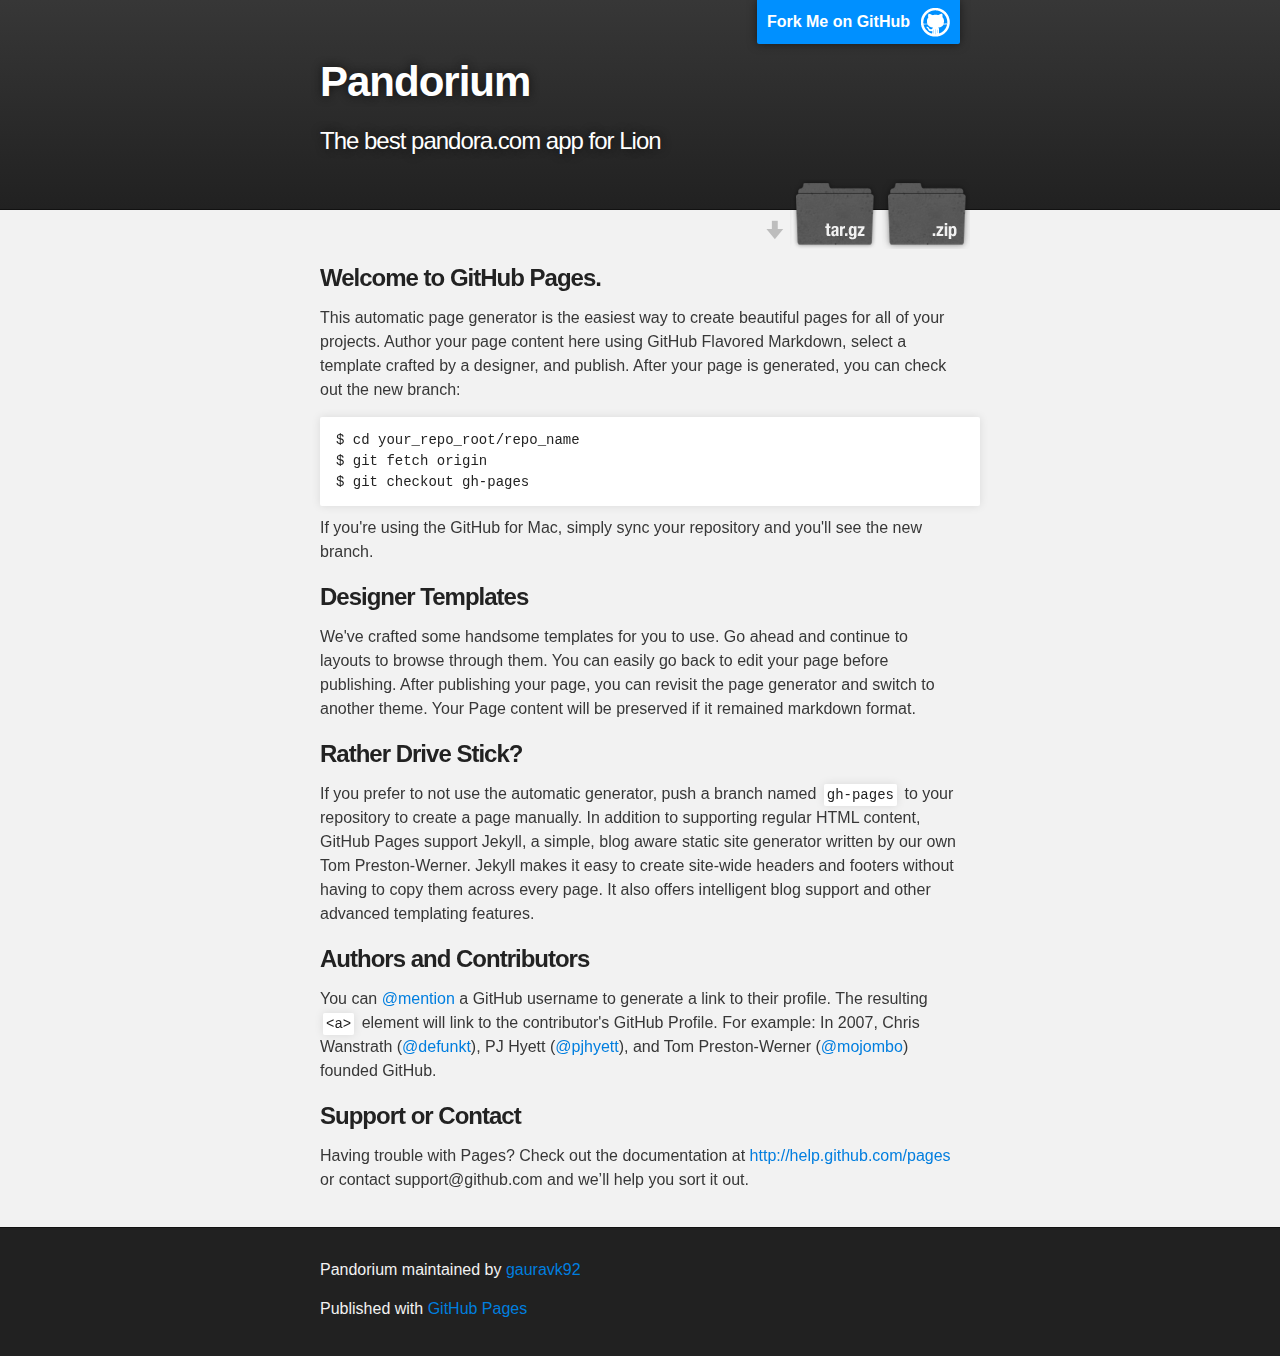
<file: index.html>
<!DOCTYPE html>
<html>

  <head>
    <meta charset='utf-8' />
    <meta http-equiv="X-UA-Compatible" content="chrome=1" />
    <meta name="description" content="Pandorium : The best pandora.com app for Lion" />

    <link rel="stylesheet" type="text/css" media="screen" href="stylesheets/stylesheet.css">

    <title>Pandorium</title>
  </head>

  <body>

    <!-- HEADER -->
    <div id="header_wrap" class="outer">
        <header class="inner">
          <a id="forkme_banner" href="https://github.com/gauravk92/Pandorium">Fork Me on GitHub</a>

          <h1 id="project_title">Pandorium</h1>
          <h2 id="project_tagline">The best pandora.com app for Lion</h2>

          <section id="downloads">
            <a class="zip_download_link" href="https://github.com/gauravk92/Pandorium/zipball/master">Download this project as a .zip file</a>
            <a class="tar_download_link" href="https://github.com/gauravk92/Pandorium/tarball/master">Download this project as a tar.gz file</a>
          </section>
        </header>
    </div>

    <!-- MAIN CONTENT -->
    <div id="main_content_wrap" class="outer">
      <section id="main_content" class="inner">
        <h3>Welcome to GitHub Pages.</h3>

<p>This automatic page generator is the easiest way to create beautiful pages for all of your projects. Author your page content here using GitHub Flavored Markdown, select a template crafted by a designer, and publish. After your page is generated, you can check out the new branch:</p>

<pre><code>$ cd your_repo_root/repo_name
$ git fetch origin
$ git checkout gh-pages
</code></pre>

<p>If you're using the GitHub for Mac, simply sync your repository and you'll see the new branch.</p>

<h3>Designer Templates</h3>

<p>We've crafted some handsome templates for you to use. Go ahead and continue to layouts to browse through them. You can easily go back to edit your page before publishing. After publishing your page, you can revisit the page generator and switch to another theme. Your Page content will be preserved if it remained markdown format.</p>

<h3>Rather Drive Stick?</h3>

<p>If you prefer to not use the automatic generator, push a branch named <code>gh-pages</code> to your repository to create a page manually. In addition to supporting regular HTML content, GitHub Pages support Jekyll, a simple, blog aware static site generator written by our own Tom Preston-Werner. Jekyll makes it easy to create site-wide headers and footers without having to copy them across every page. It also offers intelligent blog support and other advanced templating features.</p>

<h3>Authors and Contributors</h3>

<p>You can <a href="https://github.com/blog/821" class="user-mention">@mention</a> a GitHub username to generate a link to their profile. The resulting <code>&lt;a&gt;</code> element will link to the contributor's GitHub Profile. For example: In 2007, Chris Wanstrath (<a href="https://github.com/defunkt" class="user-mention">@defunkt</a>), PJ Hyett (<a href="https://github.com/pjhyett" class="user-mention">@pjhyett</a>), and Tom Preston-Werner (<a href="https://github.com/mojombo" class="user-mention">@mojombo</a>) founded GitHub.</p>

<h3>Support or Contact</h3>

<p>Having trouble with Pages? Check out the documentation at <a href="http://help.github.com/pages">http://help.github.com/pages</a> or contact support@github.com and we’ll help you sort it out.</p>
      </section>
    </div>

    <!-- FOOTER  -->
    <div id="footer_wrap" class="outer">
      <footer class="inner">
        <p class="copyright">Pandorium maintained by <a href="https://github.com/gauravk92">gauravk92</a></p>
        <p>Published with <a href="http://pages.github.com">GitHub Pages</a></p>
      </footer>
    </div>

              <script type="text/javascript">
            var gaJsHost = (("https:" == document.location.protocol) ? "https://ssl." : "http://www.");
            document.write(unescape("%3Cscript src='" + gaJsHost + "google-analytics.com/ga.js' type='text/javascript'%3E%3C/script%3E"));
          </script>
          <script type="text/javascript">
            try {
              var pageTracker = _gat._getTracker("UA-30717597-1");
            pageTracker._trackPageview();
            } catch(err) {}
          </script>


  </body>
</html>
</file>
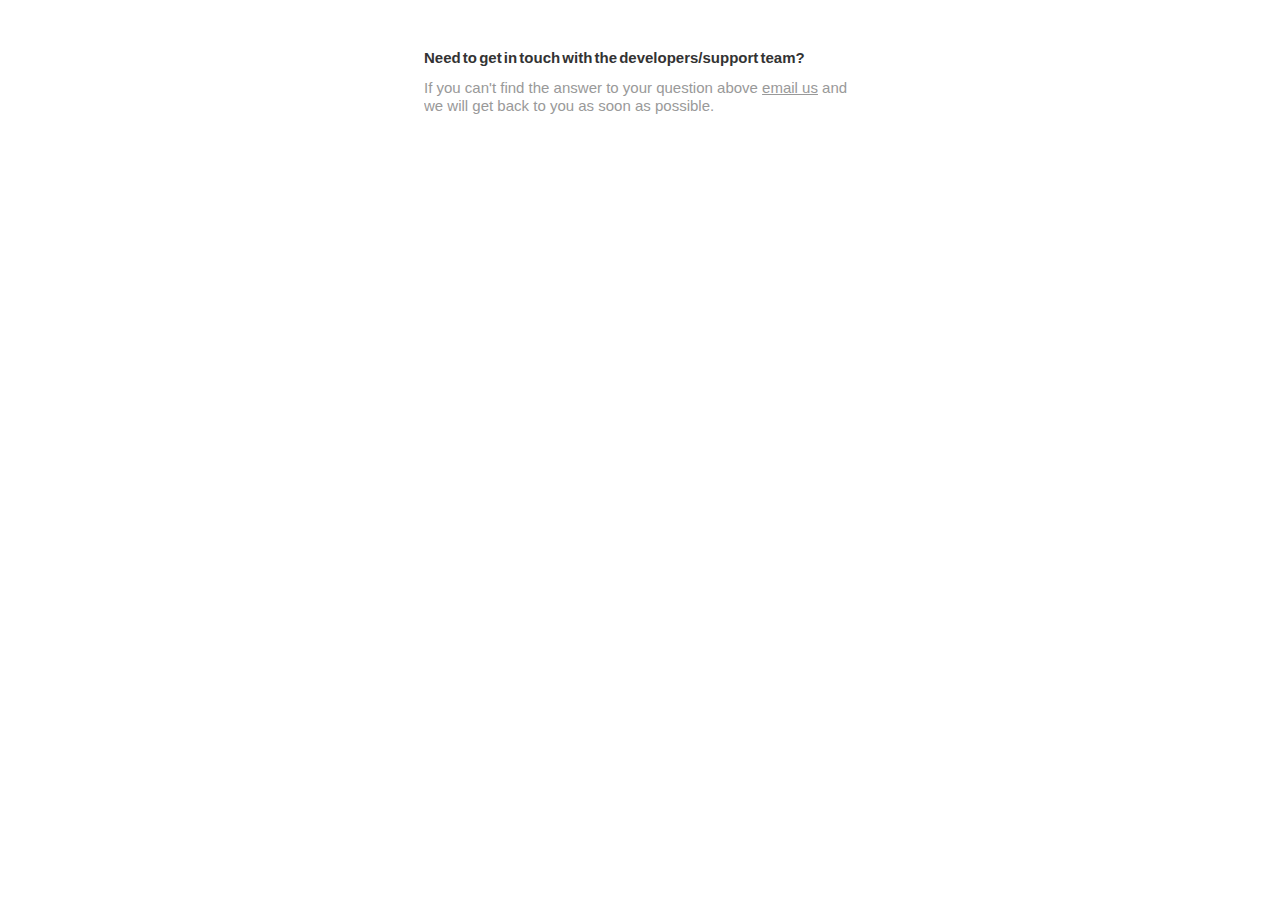
<file: WebPages/support.html>
<!DOCTYPE html>
<html>
    <head>

        <title>GK Apps: Pandorium - Support</title>

        <!--<link rel="shortcut icon" type="image/png" href="favicon.png">-->
        
        
 <!-- reset -->       <style>
        /* http://meyerweb.com/eric/tools/css/reset/ 
   v2.0 | 20110126
   License: none (public domain)
*/

html, body, div, span, applet, object, iframe,
h1, h2, h3, h4, h5, h6, p, blockquote, pre,
a, abbr, acronym, address, big, cite, code,
del, dfn, em, img, ins, kbd, q, s, samp,
small, strike, strong, sub, sup, tt, var,
b, u, i, center,
dl, dt, dd, ol, ul, li,
fieldset, form, label, legend,
table, caption, tbody, tfoot, thead, tr, th, td,
article, aside, canvas, details, embed, 
figure, figcaption, footer, header, hgroup, 
menu, nav, output, ruby, section, summary,
time, mark, audio, video {
    margin: 0;
    padding: 0;
    border: 0;
    font-size: 100%;
    font: inherit;
    vertical-align: baseline;
}

sub {
    font-size: 50%;
}

/* HTML5 display-role reset for older browsers */
article, aside, details, figcaption, figure, 
footer, header, hgroup, menu, nav, section {
    display: block;
}
body {
    line-height: 1;
}
ol, ul {
    list-style: none;
}
blockquote, q {
    quotes: none;
}
blockquote:before, blockquote:after,
q:before, q:after {
    content: '';
    content: none;
}
table {
    border-collapse: collapse;
    border-spacing: 0;
}

a img {outline: none; border: 0;}
h1 {font-size: 200%;}
h2 {font-size: 175%;}
h3 {font-size: 155%;}
h4 {font-size: 135%;}
h5 {font-size: 120%;}
h6 {font-size: 110%;}
        </style>
        
        <style>
        
body
{
    color:#999999;
    font-family: 'Helvetica Neue', Helvetica, Arial, sans-serif;
    font-weight: lighter;
    -webkit-font-smoothing: subpixel-antialiased !important;

    margin:0;
    padding:0;
    min-width:1115px;
    background-color: white;
}

@media  only screen and (min-device-width: 768px) and (max-device-width: 1024px),
        only screen and (max-device-width: 480px)
{
    body
    {
        -webkit-text-size-adjust:95%;
    }
}

h2
{
    font-size:35px;
    word-spacing:-2px;
    color:#333333;
    font-weight: bold;
    margin-bottom:16px;
}

h3
{
    font-size:27px;
    word-spacing:-2px;
    color: #333333;
    font-weight: bold;
    margin-bottom:24px;
}

hr
{
    color:#cccccc;
    background-color:#cccccc;

    padding:0px;
    border:0px;
    height:1px;
}

h4
{
    font-size:15px;
    word-spacing:-2px;
    color: #333333;
    font-weight: bold;
    margin-bottom:5px;
}

.content-slice
{
    width:1005px;
    margin:auto;
    overflow:hidden;
    position:relative;
    clear:both;
}

#header
{
    height:112px;
}

    a#logo
    {
        display:block;

        width:89px;
        height:60px;

        margin-top:25px;

        background-image:url("../images/PPP-Logo.gif");
    }

    #header ul
    {
        position:absolute;

        top:70px;
        right:0px;
    }

    #header li
    {
        float:left;
        margin-left:20px;
    }

    #header li a
    {
        font-size:15px;
        color:inherit;
        text-decoration:none;
        float:left;
        font-weight:bold;
    }

    #header li a#current
    {
        color:#333333;
    }

#banner
{
}

#blurb
{
}

#blurb p
{
    font-size:20px;
    line-height:23px;
}

.callout
{
    z-index:20;
    display:none;
    position:absolute;
    /*22 + 24 = 28*/
    /*25 + 7 = 32*/
    padding:46px 32px 38px 32px;
}

.callout p
{
    font-size:15px;
    line-height:18px;
}
/*
:hover > .callout
{
    display:block;
}
*/

.callout-render
{
    z-index:-1;
    width:100%;
    height:100%;
    position:absolute;
    left:0px;
    top:0px;
}

.hint
{
    display:inline-block;

    height:24px;

    padding-left:37px;
    margin-top:20px;

    line-height:24px;
    font-weight:normal;

    background:url(../images/hint-mouse.gif) no-repeat;
}

@media  only screen and (min-device-width: 768px) and (max-device-width: 1024px),
        only screen and (max-device-width: 480px)
{
    .hint
    {
        background:url(../images/hint-touch.gif) no-repeat;
    }
}


.player
{
    position:relative;
}

.player > iframe
{
    width:100%;
    height:100%;
}

.player > video
{
    width:100%;
    height:100%;
}

.player > .start
{
    width:100%;
    height:100%;
    background:url(../images/player/Play-iPad.png) center no-repeat;
}

.player > .start:active
{
    background:url(../images/player/PlayDown-iPad.png) center no-repeat;
}

.player > .control
{
}

.player > .close
{
    display:none;

    position:absolute;

    opacity:0;

    top:10px;
    left:10px;

    width:19px;
    height:19px;

    background:url(../images/player/fullscreen-close.png);
}

.player > .event-catcher
{
    width:100%;
    height:100%;
    position:absolute;
}

.player > .fullscreen
{
    display:none;

    position:absolute;

    opacity:0;

    top:10px;
    right:10px;

    width:22px;
    height:21px;

    background:url(../images/player/fullscreen-button.png);
}

.player > .center
{
    display:none;

    position:absolute;

    opacity:0;

    width:48px;
    height:48px;
}

.player > .pause
{
    background:url(../images/player/Pause-iPad.png);
}

.player > .pause:active
{
    background:url(../images/player/PauseDown-iPad.png);
}

.player > .play
{
    background:url(../images/player/Play-iPad.png);
}

.player > .play:active
{
    background:url(../images/player/PlayDown-iPad.png);
}

.player > .track
{
    display:none;

    overflow:visible;
    position:absolute;

    opacity:0;

    bottom:0px;
    left:0px;
    width:100%;
    height:5px;

    background:#646464;
}

.player > .progress
{
    display:none;

    position:absolute;

    opacity:0;

    bottom:0px;
    left:0px;
    width:50px;
    height:5px;

    background:white;
}

.player > .time
{
    display:none;

    position:absolute;

    opacity:0;

    color:white;
    font-size:14px;
    font-weight:bold;

    bottom:8px;
    left:5px;
}

.no-shadow
{
    -webkit-box-shadow:none !important;
    -moz-box-shadow:none !important;
    box-shadow:none !important;
}

        </style>
        
 <!-- style -->       <style>

body
{
    min-width:432px !important;
    width:default !important;
}

.content-slice
{
    margin-top: 50px;
    width:432px;
}

#header
{
    height:152px;
}

a#logo
{
    display:block;

    width:103px;
    height:69px;

    margin-top:31px;

}

a, a:visited
{
    color:#999999;
    text-decoration:underline;
}

a:hover
{
    color:#000000;
    text-decoration:underline;
}

hr
{
    padding:0;
    margin:0 0 43px 0;
}

h2
{
    font-size:25px;
    margin:0 0 8px 0 !important;
}

h3
{
    font-size:15px;
    padding:0;
    margin:0 0 14px 0;
}

ul
{
    list-style:none;
}

ul > li
{
    margin:0 0 52px 0;
}

ul ul > li
{
    margin:0 0 18px 0;
}

p, ul ul
{
    font-size:15px;
    line-height:18px;
    margin-bottom:18px;
}

        </style>
<script type="text/javascript">

  var _gaq = _gaq || [];
  _gaq.push(['_setAccount', 'UA-26726221-1']);
  _gaq.push(['_trackPageview']);

  (function() {
    var ga = document.createElement('script'); ga.type = 'text/javascript'; ga.async = true;
    ga.src = ('https:' == document.location.protocol ? 'https://ssl' : 'http://www') + '.google-analytics.com/ga.js';
    var s = document.getElementsByTagName('script')[0]; s.parentNode.insertBefore(ga, s);
  })();

</script>
    </head>
    <body>

        <div class = "content-slice">
            <h3>Need to get in touch with the developers/support team?</h3>
            <p>
                If you can't find the answer to your question above <a href="mailto:gauravk92@gmail.com">email us</a> and we will get back
                to you as soon as possible.
            </p>
            <br/>
            <br/>
        </div>
        
    </body>
</html>
</file>
<file: stylesheets/stylesheet.css>
/*******************************************************************************
Slate Theme for Github Pages
by Jason Costello, @jsncostello
*******************************************************************************/

@import url(pygment_trac.css);

/*******************************************************************************
MeyerWeb Reset
*******************************************************************************/

html, body, div, span, applet, object, iframe,
h1, h2, h3, h4, h5, h6, p, blockquote, pre,
a, abbr, acronym, address, big, cite, code,
del, dfn, em, img, ins, kbd, q, s, samp,
small, strike, strong, sub, sup, tt, var,
b, u, i, center,
dl, dt, dd, ol, ul, li,
fieldset, form, label, legend,
table, caption, tbody, tfoot, thead, tr, th, td,
article, aside, canvas, details, embed,
figure, figcaption, footer, header, hgroup,
menu, nav, output, ruby, section, summary,
time, mark, audio, video {
  margin: 0;
  padding: 0;
  border: 0;
  font: inherit;
  vertical-align: baseline;
}

/* HTML5 display-role reset for older browsers */
article, aside, details, figcaption, figure,
footer, header, hgroup, menu, nav, section {
  display: block;
}

ol, ul {
  list-style: none;
}

blockquote, q {
}

table {
  border-collapse: collapse;
  border-spacing: 0;
}

a:focus {
  outline: none;
}

/*******************************************************************************
Theme Styles
*******************************************************************************/

body {
  box-sizing: border-box;
  color:#373737;
  background: #212121;
  font-size: 16px;
  font-family: 'Myriad Pro', Calibri, Helvetica, Arial, sans-serif;
  line-height: 1.5;
  -webkit-font-smoothing: antialiased;
}

h1, h2, h3, h4, h5, h6 {
  margin: 10px 0;
  font-weight: 700;
  color:#222222;
  font-family: 'Lucida Grande', 'Calibri', Helvetica, Arial, sans-serif;
  letter-spacing: -1px;
}

h1 {
  font-size: 36px;
  font-weight: 700;
}

h2 {
  padding-bottom: 10px;
  font-size: 32px;
  background: url('../images/bg_hr.png') repeat-x bottom;
}

h3 {
  font-size: 24px;
}

h4 {
  font-size: 21px;
}

h5 {
  font-size: 18px;
}

h6 {
  font-size: 16px;
}

p {
  margin: 10px 0 15px 0;
}

footer p {
  color: #f2f2f2;
}

a {
  text-decoration: none;
  color: #007edf;
  text-shadow: none;

  transition: color 0.5s ease;
  transition: text-shadow 0.5s ease;
  -webkit-transition: color 0.5s ease;
  -webkit-transition: text-shadow 0.5s ease;
  -moz-transition: color 0.5s ease;
  -moz-transition: text-shadow 0.5s ease;
  -o-transition: color 0.5s ease;
  -o-transition: text-shadow 0.5s ease;
  -ms-transition: color 0.5s ease;
  -ms-transition: text-shadow 0.5s ease;
}

#main_content a:hover {
  color: #0069ba;
  text-shadow: #0090ff 0px 0px 2px;
}

footer a:hover {
  color: #43adff;
  text-shadow: #0090ff 0px 0px 2px;
}

em {
  font-style: italic;
}

strong {
  font-weight: bold;
}

img {
  position: relative;
  margin: 0 auto;
  max-width: 739px;
  padding: 5px;
  margin: 10px 0 10px 0;
  border: 1px solid #ebebeb;

  box-shadow: 0 0 5px #ebebeb;
  -webkit-box-shadow: 0 0 5px #ebebeb;
  -moz-box-shadow: 0 0 5px #ebebeb;
  -o-box-shadow: 0 0 5px #ebebeb;
  -ms-box-shadow: 0 0 5px #ebebeb;
}

pre, code {
  width: 100%;
  color: #222;
  background-color: #fff;

  font-family: Monaco, "Bitstream Vera Sans Mono", "Lucida Console", Terminal, monospace;
  font-size: 14px;

  border-radius: 2px;
  -moz-border-radius: 2px;
  -webkit-border-radius: 2px;



}

pre {
  width: 100%;
  padding: 10px;
  box-shadow: 0 0 10px rgba(0,0,0,.1);
  overflow: auto;
}

code {
  padding: 3px;
  margin: 0 3px;
  box-shadow: 0 0 10px rgba(0,0,0,.1);
}

pre code {
  display: block;
  box-shadow: none;
}

blockquote {
  color: #666;
  margin-bottom: 20px;
  padding: 0 0 0 20px;
  border-left: 3px solid #bbb;
}

ul, ol, dl {
  margin-bottom: 15px
}

ul li {
  list-style: inside;
  padding-left: 20px;
}

ol li {
  list-style: decimal inside;
  padding-left: 20px;
}

dl dt {
  font-weight: bold;
}

dl dd {
  padding-left: 20px;
  font-style: italic;
}

dl p {
  padding-left: 20px;
  font-style: italic;
}

hr {
  height: 1px;
  margin-bottom: 5px;
  border: none;
  background: url('../images/bg_hr.png') repeat-x center;
}

table {
  border: 1px solid #373737;
  margin-bottom: 20px;
  text-align: left;
 }

th {
  font-family: 'Lucida Grande', 'Helvetica Neue', Helvetica, Arial, sans-serif;
  padding: 10px;
  background: #373737;
  color: #fff;
 }

td {
  padding: 10px;
  border: 1px solid #373737;
 }

form {
  background: #f2f2f2;
  padding: 20px;
}

img {
  width: 100%;
  max-width: 100%;
}

/*******************************************************************************
Full-Width Styles
*******************************************************************************/

.outer {
  width: 100%;
}

.inner {
  position: relative;
  max-width: 640px;
  padding: 20px 10px;
  margin: 0 auto;
}

#forkme_banner {
  display: block;
  position: absolute;
  top:0;
  right: 10px;
  z-index: 10;
  padding: 10px 50px 10px 10px;
  color: #fff;
  background: url('../images/blacktocat.png') #0090ff no-repeat 95% 50%;
  font-weight: 700;
  box-shadow: 0 0 10px rgba(0,0,0,.5);
  border-bottom-left-radius: 2px;
  border-bottom-right-radius: 2px;
}

#header_wrap {
  background: #212121;
  background: -moz-linear-gradient(top, #373737, #212121);
  background: -webkit-linear-gradient(top, #373737, #212121);
  background: -ms-linear-gradient(top, #373737, #212121);
  background: -o-linear-gradient(top, #373737, #212121);
  background: linear-gradient(top, #373737, #212121);
}

#header_wrap .inner {
  padding: 50px 10px 30px 10px;
}

#project_title {
  margin: 0;
  color: #fff;
  font-size: 42px;
  font-weight: 700;
  text-shadow: #111 0px 0px 10px;
}

#project_tagline {
  color: #fff;
  font-size: 24px;
  font-weight: 300;
  background: none;
  text-shadow: #111 0px 0px 10px;
}

#downloads {
  position: absolute;
  width: 210px;
  z-index: 10;
  bottom: -40px;
  right: 0;
  height: 70px;
  background: url('../images/icon_download.png') no-repeat 0% 90%;
}

.zip_download_link {
  display: block;
  float: right;
  width: 90px;
  height:70px;
  text-indent: -5000px;
  overflow: hidden;
  background: url(../images/sprite_download.png) no-repeat bottom left;
}

.tar_download_link {
  display: block;
  float: right;
  width: 90px;
  height:70px;
  text-indent: -5000px;
  overflow: hidden;
  background: url(../images/sprite_download.png) no-repeat bottom right;
  margin-left: 10px;
}

.zip_download_link:hover {
  background: url(../images/sprite_download.png) no-repeat top left;
}

.tar_download_link:hover {
  background: url(../images/sprite_download.png) no-repeat top right;
}

#main_content_wrap {
  background: #f2f2f2;
  border-top: 1px solid #111;
  border-bottom: 1px solid #111;
}

#main_content {
  padding-top: 40px;
}

#footer_wrap {
  background: #212121;
}



/*******************************************************************************
Small Device Styles
*******************************************************************************/

@media screen and (max-width: 480px) {
  body {
    font-size:14px;
  }

  #downloads {
    display: none;
  }

  .inner {
    min-width: 320px;
    max-width: 480px;
  }

  #project_title {
  font-size: 32px;
  }

  h1 {
    font-size: 28px;
  }

  h2 {
    font-size: 24px;
  }

  h3 {
    font-size: 21px;
  }

  h4 {
    font-size: 18px;
  }

  h5 {
    font-size: 14px;
  }

  h6 {
    font-size: 12px;
  }

  code, pre {
    min-width: 320px;
    max-width: 480px;
    font-size: 11px;
  }

}
</file>
